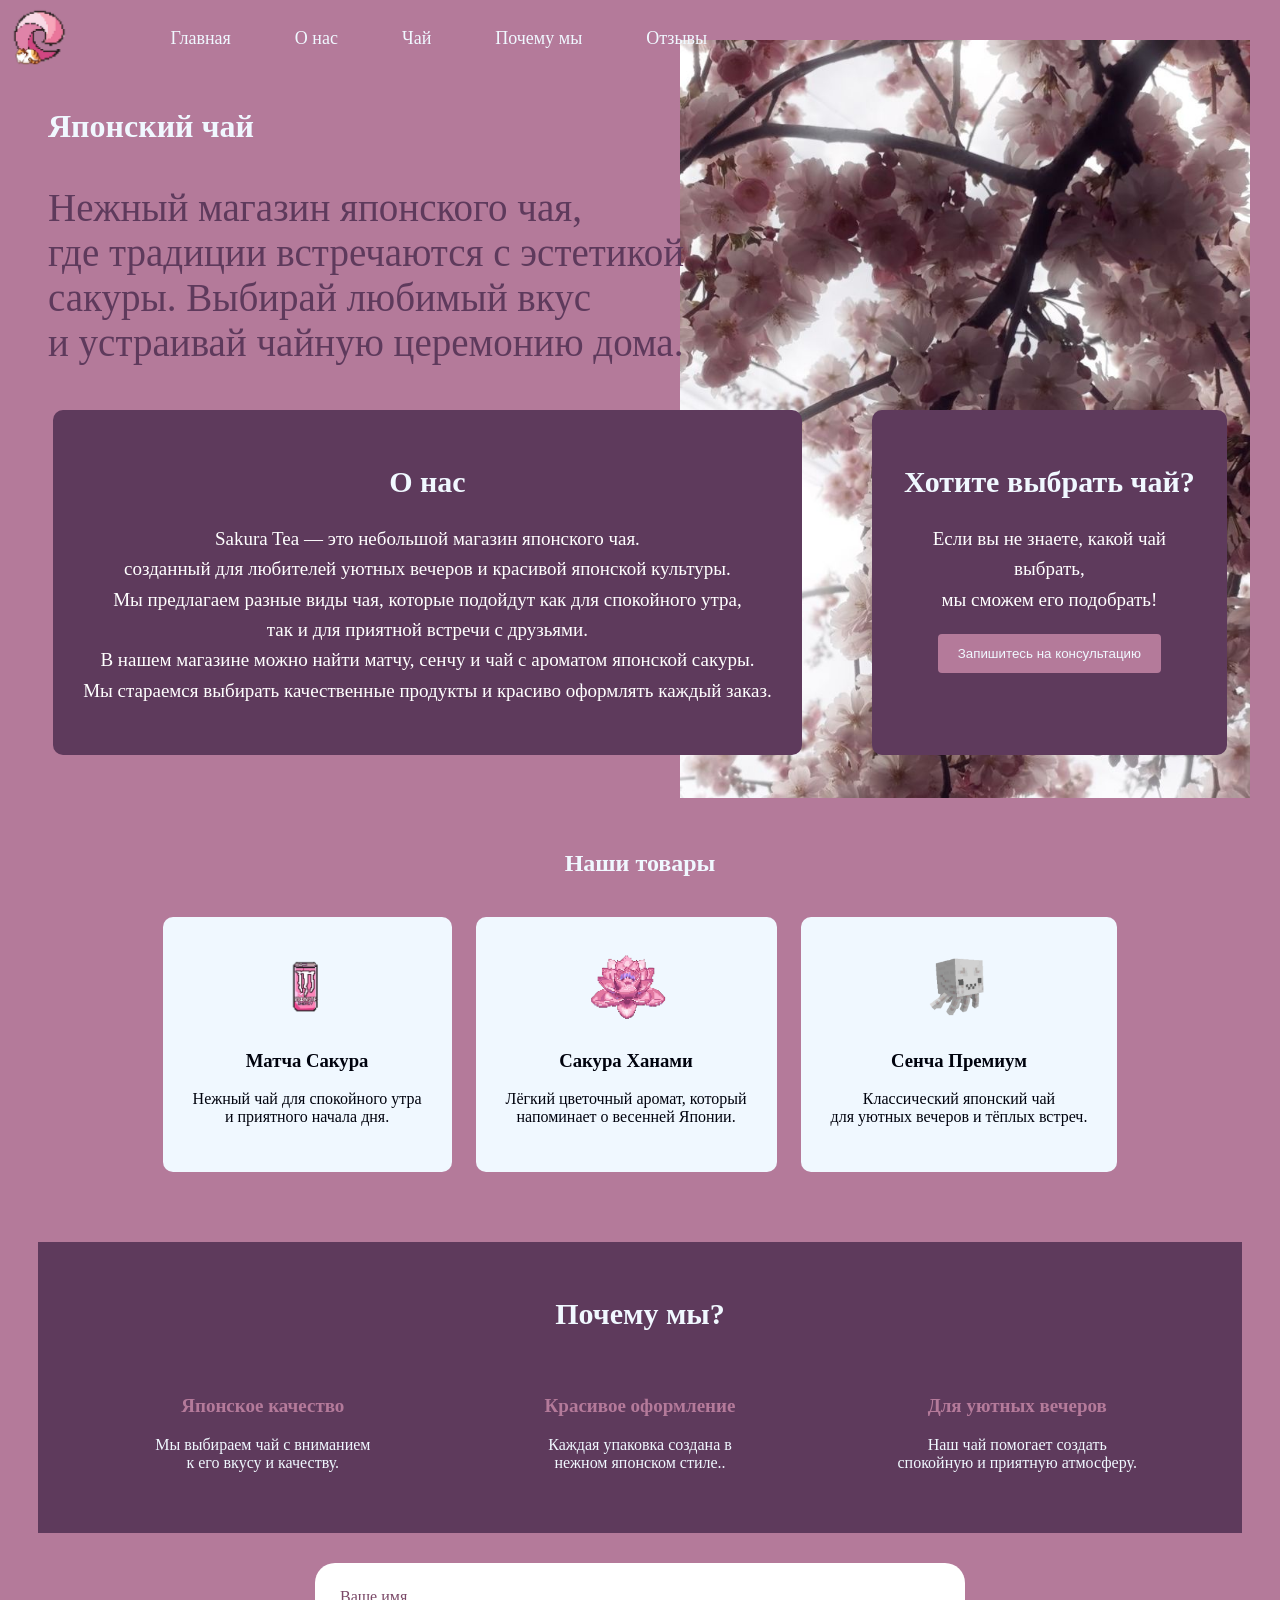
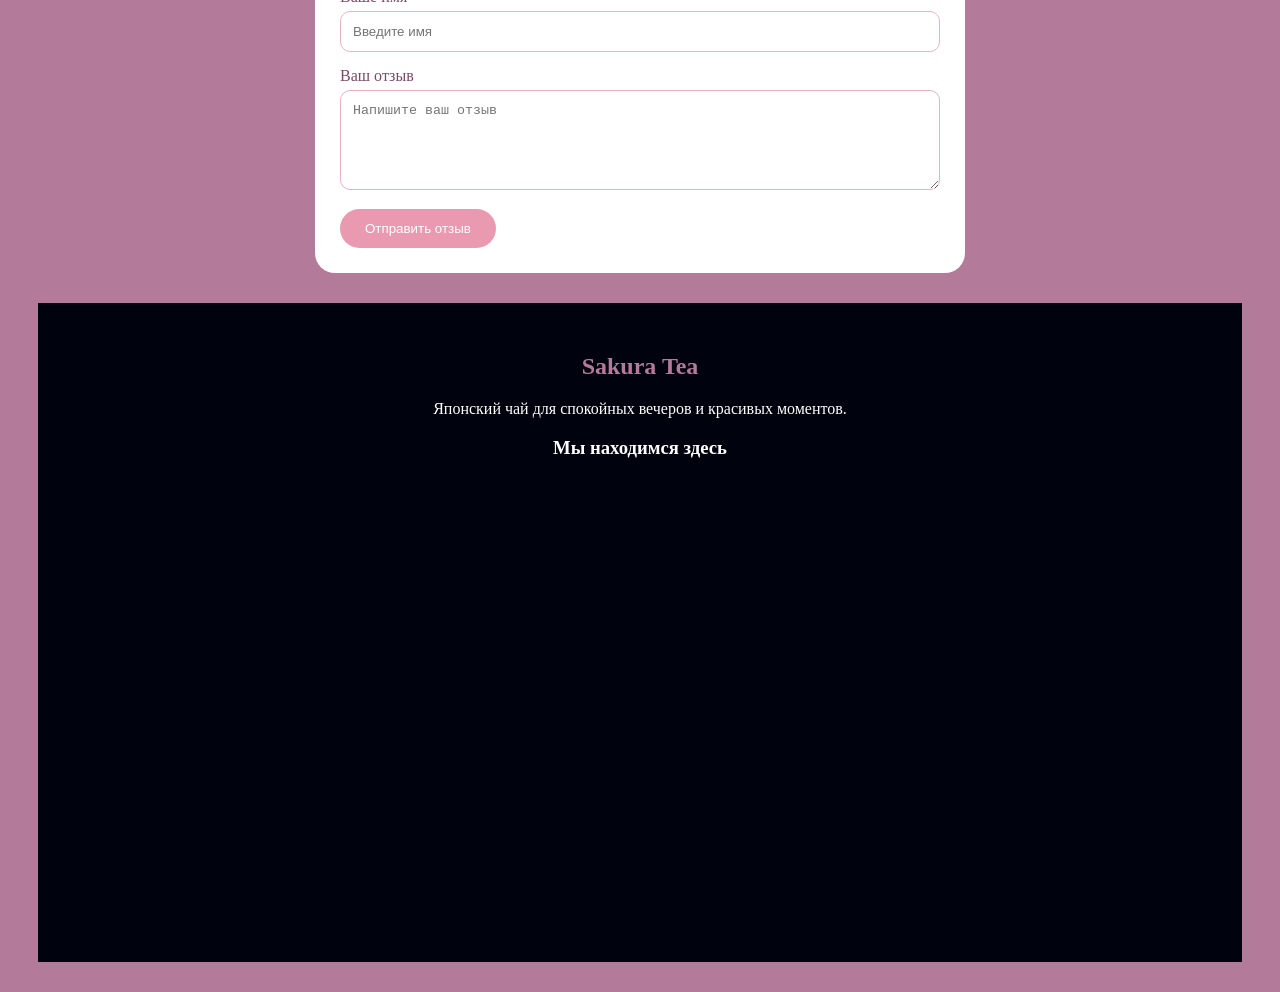
<file: site new/index.html>
<!DOCTYPE html>
<html lang="ru">
<head>
    <meta charset="UTF-8">
    <meta name="viewport" content="width=device-width, initial-scale=1.0">
    <title>Магазин Японский чай</title>
    <link rel="stylesheet" href="style.css">
</head>
<body>
    <header class="header">
        <img class="header__logo" src="img/logo.png" width="60px" height="60px" alt="логотип магазина">
        <nav class="header__nav">
            <a href="#home" class="header__link">Главная</a>
            <a href="#about" class="header__link">О нас</a>
            <a href="#products" class="header__link">Чай</a>
            <a href="#why" class="header__link">Почему мы</a>
            <a href="#review" class="header__link">Отзывы</a>
        </nav>
    </header>

    <main>

        <article id="home">
            <h1>Японский чай</h1>
            <p>Нежный магазин японского чая,<br> 
            где традиции встречаются с эстетикой<br> 
            сакуры. Выбирай любимый вкус<br>
            и устраивай чайную церемонию дома.</p>
            
            <img class="thumbs__png" src="img/thumbs.jpg" 
            alt="#">
        </article>
        <section class="about__block">
            <article class="about">
            <h2>О нас</h2>
            <p>Sakura Tea — это небольшой магазин японского чая.<br>
                созданный для любителей уютных вечеров и красивой японской культуры.<br>
                Мы предлагаем разные виды чая, которые подойдут как для спокойного утра,<br>
                так и для приятной встречи с друзьями.<br>
                В нашем магазине можно найти матчу, сенчу и чай с ароматом японской сакуры.<br>
                Мы стараемся выбирать качественные продукты и красиво оформлять каждый заказ.</p>
            </article>
            <article class="consultation">
                <h2>Хотите выбрать чай?</h2>
                <p>Если вы не знаете, какой чай выбрать,<br>
                мы сможем его подобрать!</p>
                <button>Запишитесь на консультацию</button>
            </article>
        
        </section>

        <section id="products">
            <h2>Наши товары</h2>
            <article>
                <img src="img/web-design.png" alt="фото 1 продукта" width="85px" height="80px">
                <h3>Матча Сакура</h3>
                <p>Нежный чай для спокойного утра<br>
                    и приятного начала дня.</p>
            </article>

           <article>
                <img src="img/social-media.png" alt="фото 2 продукта" width="95px" height="80px">
                <h3>Сакура Ханами</h3>
                <p>Лёгкий цветочный аромат, который<br>
                    напоминает о весенней Японии.</p>
            </article>

            <article>
                <img src="img/digital.png" alt="фото 3 продукта" width="85px" height="80px">
                <h3>Сенча Премиум</h3>
                <p>Классический японский чай<br>
                    для уютных вечеров и тёплых встреч.</p>
            </article>

        </section>

        <section id="why">
            <h2>Почему мы?</h2>
            <article>
                <h3>Японское качество</h3>
                <p>Мы выбираем чай с вниманием<br>
                к его вкусу и качеству.</p>
            </article>
            <article>
                <h3>Красивое оформление</h3>
                <p>Каждая упаковка создана в<br>
                нежном японском стиле..</p>
            </article>
            <article>     
                <h3>Для уютных вечеров</h3>
                <p>Наш чай помогает создать<br>
                спокойную и приятную атмосферу.</p>
            </article>
        </section>

        <section id="review">
            <form class="review-form">
                <label>Ваше имя</label>
                <input type="text" placeholder="Введите имя">
                <label>Ваш отзыв</label>
                <textarea placeholder="Напишите ваш отзыв"></textarea>
                <button type="submit">Отправить отзыв</button>
            </form>
        </section>

        <footer>
            <h2>Sakura Tea</h2>
                <p>Японский чай для спокойных вечеров
                и красивых моментов.</p>
            <article class=footer__map>
                <h3>Мы находимся здесь</h3>
                <iframe
                    src="https://www.google.com/maps/embed?pb=!1m18!1m12!1m3!1d1543.086649184974!2d60.59020133417466!3d56.841585750999215!2m3!1f0!2f0!3f0!3m2!1i1024!2i768!4f13.1!3m3!1m2!1s0x43c16fd7d3bed67f%3A0x4cdbd464cf4229ff!2z0JPQu9Cw0LLQvdGL0Lkg0LPQsNGB0YLRgNC-0LzQvtC70Ls!5e0!3m2!1sru!2sru!4v1789113319624!5m2!1sru!2sru" width="600" height="450" style="border:0;" allowfullscreen="" loading="lazy" referrerpolicy="strict-origin-when-cross-origin">
                </iframe>
            </article>
        </footer>
    </main>
</body>
</html>
</file>
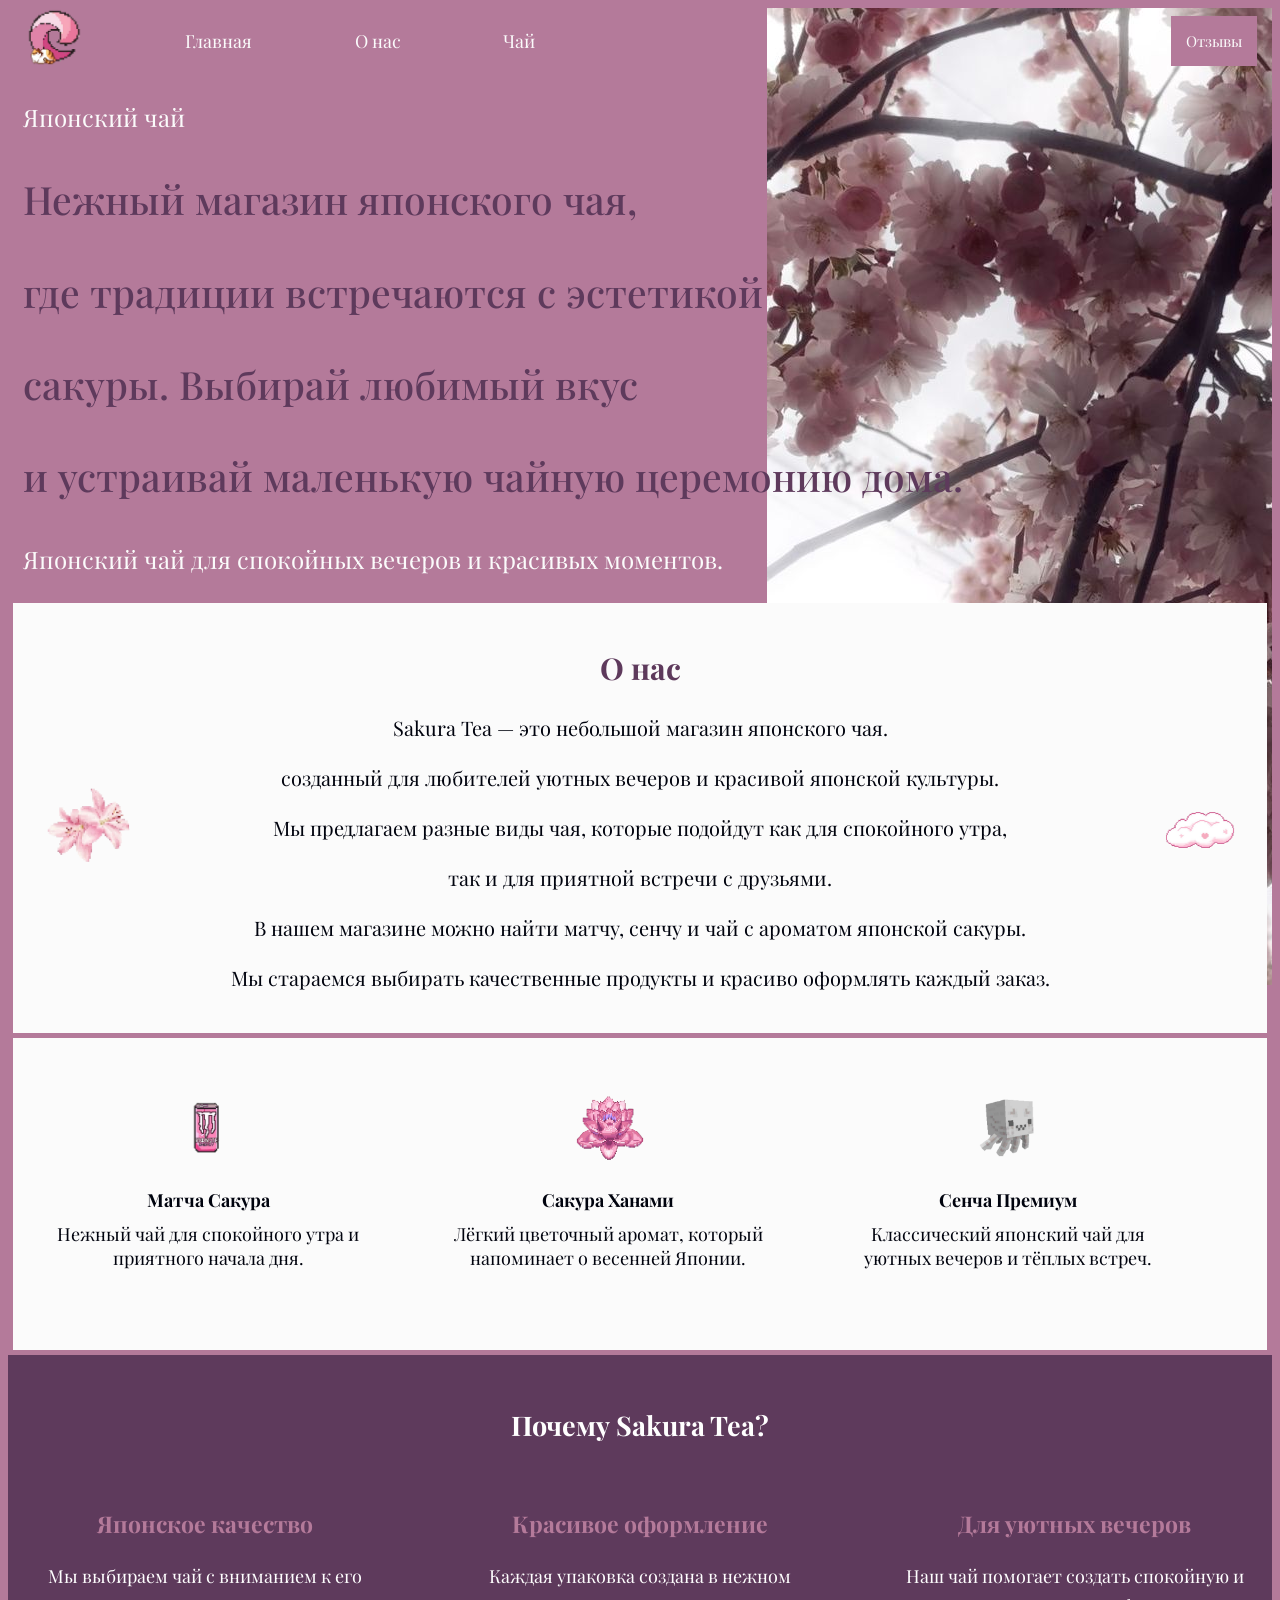
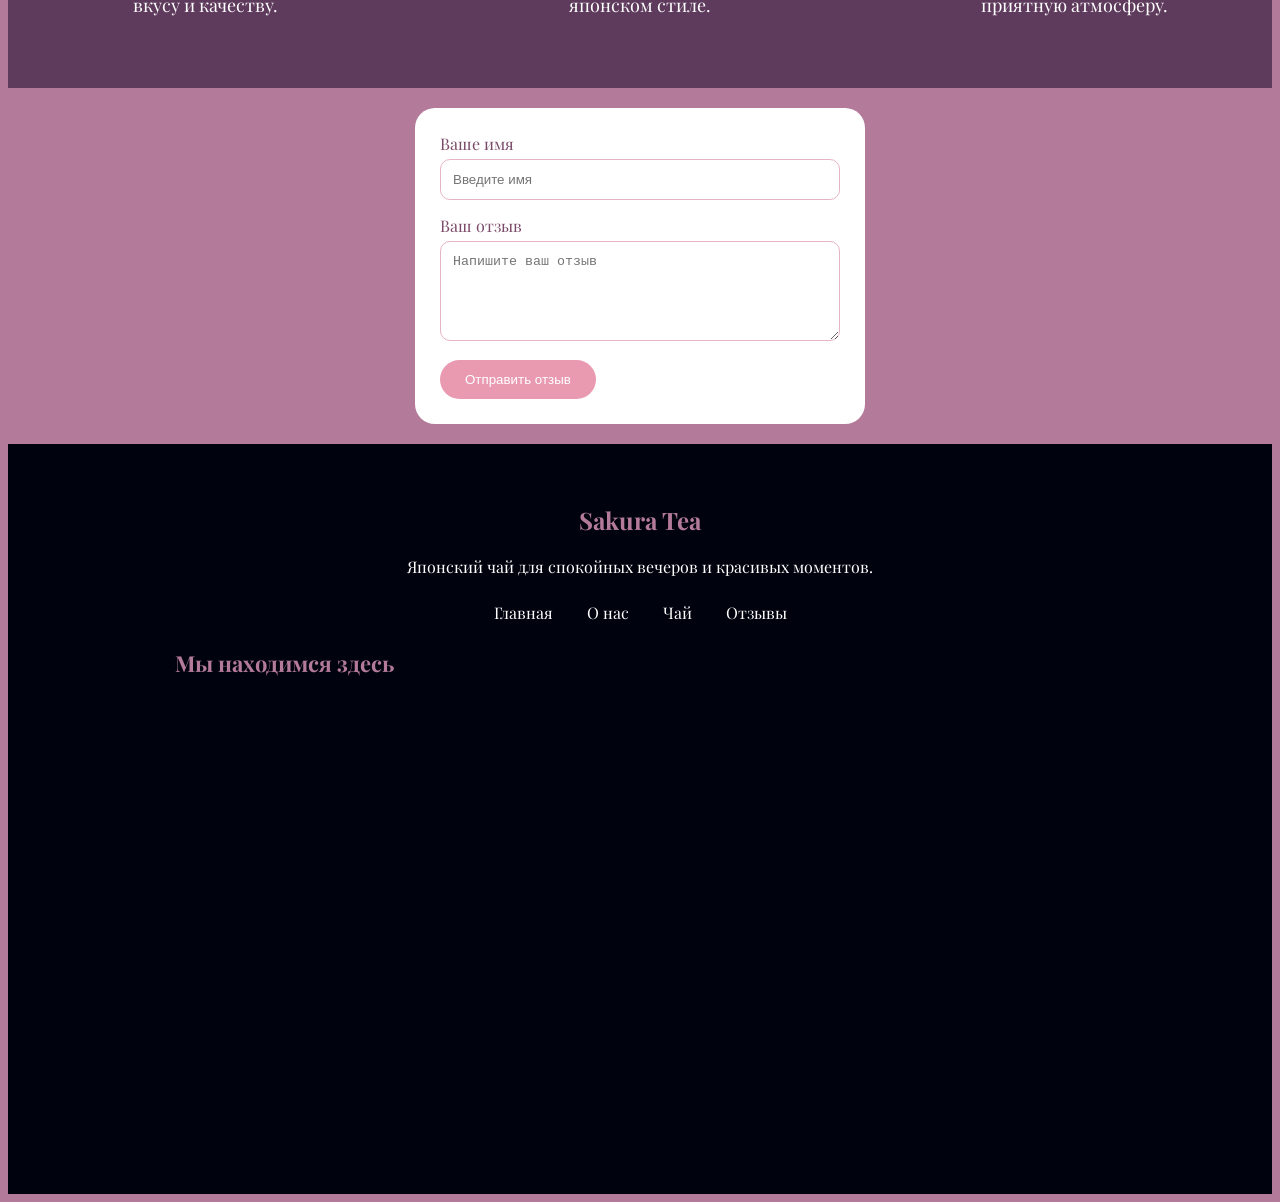
<file: site/index.html>
<!DOCTYPE html>
<html lang="en">
<head>
    <meta charset="UTF-8">
    <meta name="viewport" content="width=device-width, initial-scale=1.0">
    <title>site</title>
    <link rel="stylesheet" href="style.css">
</head>
<body>
    <section class="site">
        <header>
            <div class="container">
                <div class="header">
                    <a href="#" class="header_logo">
                        <img class="logo" src="img/logo.png">
                    </a>
                    <nav class="header_nav">
                        <a href="#home" class="header_link">Главная</a>
                        <a href="#about" class="header_link">О нас</a>
                        <a href="#tea" class="header_link">Чай</a>
                    </nav>
                    <a href="#review" class="header_btn" type="button">Отзывы</a>
                </div>
            </div>
            <div class="site_thumbs">
                <div class="thumbs">
                    <img src="img/thumbs.jpg" alt="#" class="thumbs_png">
                </div>
            </div>
        </header>
        <div class="site_info">
            <div class="container">
            <p class="site_text">Японский чай</p>
            <h1 class="site_title">Нежный магазин японского чая,</h1><h1 class="site_title"> где традиции встречаются с эстетикой </h1><h1 class="site_title">сакуры. Выбирай любимый вкус <h1 class="site_title">и устраивай маленькую чайную церемонию дома.</h1>
            <p class="site_text">Японский чай для спокойных вечеров и красивых моментов.</p>
            </div>
        </div>
        </div>
        <section id="about">
                <h2>О нас</h2>
                <p>Sakura Tea — это небольшой магазин японского чая.</p>
                <p>созданный для любителей уютных вечеров и красивой японской культуры.<p>Мы предлагаем разные виды чая, которые подойдут как для спокойного утра,</p> <p> так и для приятной встречи с друзьями.</p>
                <p>В нашем магазине можно найти матчу, сенчу и чай с ароматом японской сакуры.</p><p>Мы стараемся выбирать качественные продукты и красиво оформлять каждый заказ.</p> 
            </section>

        <div id="tea" class="site_services">
            <div class="container">
                <div class="services">
                    <div class="services_col">
                        <img class="web" src="img/web-design.png" alt="Web Design">
                        <h2 class="services_title">Матча Сакура</h2>
                        <p class="services_text">Нежный чай для спокойного утра и приятного начала дня.</p>
                    </div>
                    <div class="services_col">
                        <img class="web" src="img/social-media.png" alt="social-media">
                        <h2 class="services_title">Сакура Ханами</h2>
                        <p class="services_text">Лёгкий цветочный аромат, который напоминает о весенней Японии.</p>
                    </div>
                    <div class="services_col">
                        <img class="web" src="img/digital.png" alt="digital">
                        <h2 class="services_title">Сенча Премиум</h2>
                        <p class="services_text">Классический японский чай для уютных вечеров и тёплых встреч.</p>
                    </div>
                </div>
            </div>
        </div>
    </section>

    <section class="advantages">
    <h2>Почему Sakura Tea?</h2>
    <div class="advantages-list">
        <img class="decor cloud2" src="img/cloud.png" alt="">
        <img class="decor flower2" src="img/flower1.png" alt="">
        <div>
            <h3>Японское качество</h3>
            <p>
                Мы выбираем чай с вниманием
                к его вкусу и качеству.
            </p>
        </div>
        <div>
            <h3>Красивое оформление</h3>
            <p>
                Каждая упаковка создана в
                нежном японском стиле.
            </p>
        </div>
        <div>
            <h3>Для уютных вечеров</h3>
            <p>
                Наш чай помогает создать
                спокойную и приятную атмосферу.
            </p>
        </div>
    </div>
</section>

    <section id="review">
        <form class="review-form">
            <label>Ваше имя</label>
            <input type="text" placeholder="Введите имя">
            <label>Ваш отзыв</label>
            <textarea placeholder="Напишите ваш отзыв"></textarea>
            <button type="submit">Отправить отзыв</button>
        </form>
    </section>

    <footer>
    <h2>Sakura Tea</h2>
    <p>
        Японский чай для спокойных вечеров
        и красивых моментов.
    </p>
    <div class="footer-links">
        <a href="#home">Главная</a>
        <a href="#about">О нас</a>
        <a href="#tea">Чай</a>
        <a href="#reviews">Отзывы</a>
    </div>
    <div class="footer-map">
        <h3>Мы находимся здесь</h3>
        <iframe
            src="https://www.google.com/maps/embed?pb=!1m18!1m12!1m3!1d1543.086649184974!2d60.59020133417466!3d56.841585750999215!2m3!1f0!2f0!3f0!3m2!1i1024!2i768!4f13.1!3m3!1m2!1s0x43c16fd7d3bed67f%3A0x4cdbd464cf4229ff!2z0JPQu9Cw0LLQvdGL0Lkg0LPQsNGB0YLRgNC-0LzQvtC70Ls!5e0!3m2!1sru!2sru!4v1789113319624!5m2!1sru!2sru" width="600" height="450" style="border:0;" allowfullscreen="" loading="lazy" referrerpolicy="strict-origin-when-cross-origin">
        </iframe>
    </div>
</footer>
</body>
</html>
</file>
<file: site new/style.css>
@import url('https://fonts.googleapis.com/css2?family=Playfair+Display:ital,wght@0,400..900;1,400..900&display=swap');


body {
    background-color: #b47a9a;
    color: #00030e;
    font-family: Cambria, Cochin, Georgia, Times, 'Times New Roman', serif;
}

.header {
    display: flex;
    gap: 8vw;
    justify-content: space-between;
    align-items: center;
    font-size: 18px;
    color: #00030e;
}

.header__nav {
    display: flex;
    flex-grow: 1;
    gap: 5vw;
}
.header__link {
    text-decoration: none;
    color: aliceblue;
}

#home h1{
    color: aliceblue;
    font-size: 32px;
    margin: 40px;
}

#home p{
    color: #5e3a5c;
    font-size: 39px;
    margin: 40px;
}

#home img { 
position: absolute; 
right: 30px; 
top: 40px; 
width: 570px; 
z-index: -1;
}

.about__block {
    display: flex;
    gap: 60px;
    margin: 40px;
}

.about, 
.consultation {
    background-color: #5e3a5c;  
    border-radius: 10px; 
    text-align: center;
    padding: 30px;
    margin: 5px;
}

.about{
    width: 70%;
}

.consultation{
    width: 30%;
}

.about h2,
.consultation h2{
    color: aliceblue;
    font-size: 30px;
}

.about p, 
.consultation p { 
    color: white; 
    font-size: 19px; 
    line-height: 1.6; 
}

.consultation button {
    background-color: #b47a9a;
    color: aliceblue;
    border-radius: 4px;
    cursor: pointer;
    border: none;
    padding: 12px 20px;
}

#products {
    text-align: center;
    padding: 30px;
    margin: 5px;
}

#products h2 {
    color: aliceblue;
    font-size: 24px;
    margin-bottom: 30px;
}

#products article {
    display: inline-block;
    vertical-align: top;
    background-color: aliceblue;
    border-radius: 10px;
    margin: 10px;
    padding: 30px;
}

#why {
    background-color: #5e3a5c;
    color: aliceblue;
    text-align: center;
    padding: 30px;
    margin: 30px;
}

#why h2 {
    color: aliceblue;
    font-size: 30px;
    margin-bottom: 30px;
}
#why h3 {
    color: #b47a9a;
    font-size: 19px;
}

#why p {
    color: aliceblue;
    font-size: 16px;
}

#why article {
    display: inline-block;
    vertical-align: top;
    margin: 15px;
    width: 30%;
}

.review-form {
    width: 600px;
    margin: 20px auto;
    padding: 25px;
    background-color: white;
    border-radius: 20px;
}

.review-form label {
    display: block;
    text-align: left;
    color: #7b4968;
    margin-bottom: 5px;
}

.review-form input,
.review-form textarea {
    width: 100%;
    box-sizing: border-box;
    padding: 12px;
    margin-bottom: 15px;
    border: 1px solid #e5b5c5;
    border-radius: 10px;
}

.review-form textarea {
    height: 100px;
}

.review-form button {
    background-color: #e99ab1;
    color: white;
    border: none;
    padding: 12px 25px;
    border-radius: 20px;
    cursor: pointer;
}

footer {
    background-color: #00030e;
    color: white;
    text-align: center;
    padding: 30px;
    margin: 30px;
}

footer h2 {
    color: #b47a9a;
}

.footer-map {
    width: 40%;
}

.footer-map h3 {
    color: #b47a9a;
    font-size: 22px;
}

.footer-map iframe {
    border-radius: 5px;
}
</file>
<file: site/style.css>
@import url('https://fonts.googleapis.com/css2?family=Playfair+Display:ital,wght@0,400..900;1,400..900&display=swap');

:root {
    --dark: #00030e;
    --primary: #5e3a5c;
    --secondary: #b47a9a;
    --shadow:0 12px 35px rgba(174,91,116,.13);
}

body {
    font-family: "Playfair Display", serif;
    background-color: var(--secondary);
    color: var(--dark);
}

.container {
    max-width: 1600px;
    padding-left: 15px;
    padding-right: 15px;
    margin: 0;
}

/*header */

.header {
    display: flex;
    gap: 8vw;
    justify-content: space-between;
    align-items: center;
    font-size: 18px;
}
.header_nav{
    flex-grow: 1;
    display: flex;
    gap: 8vw;
}

.header_link {
    color: #fbfbfb;
    text-decoration: none;
    transition: .4s;
}

.header_link:hover {
    color: var(--primary);
}

.header_btn {
    font-size: 15px;
    color: #fbfbfb;
    border: none;
    background-color: var(--secondary);
    padding: 15px;
    text-decoration: none;
}

.header_btn:hover {
    color: var(--primary);
}

.site {
    position: relative;
    max-width: 1920px;
    margin: 0 auto;
}

.site_thumbs {
    position: absolute;
    right: 0;
    top: 0;
    height: 100%;
    z-index: -1;
}
.thumbs_img {
    position: absolute;
    top: 50%;
    left: 50%;
}
.thumbs {
    position: relative;
    overflow: hidden;
    width: 505px;
    height: 100%;
}

.site_info {
    color: #fbfbfb;
    font-size: 24px;
}

.site_text {
    line-height: 40px;
}

.site_title {
    font-size: 39px;
    font-weight: 500;
    line-height: 60px;
    color: var(--primary);
}

.site_link {
    color: var(--dark);
    text-decoration: none;
    background-color: var(--primary);
    padding: 20px;
}

.hero_link:after {
    content: "";
    display: block;
    background-size: cover;
    width: 40px;
    height: 40px;
    position: absolute;
    right: 0;
}

.services {
    display: flex;
    gap: 80px;
    font-size: 18px;
    padding: 30px 20px 60px 0;
}

.services_col {
    flex-basis: 320px;
}

.services_title {
    font-size: 18px;
    font-weight: 700;
    margin-bottom: 10px;
}

.services_text {
    margin: 0;
}

.site_services {
    background-color: #fbfbfb;
}

.logo {
    width: 60px;
    height: 60px;
}

.web {
    width: 85px;
    height: 80px;
    padding: 5;
    
}

#about {
    background-color: #fbfbfb;
    text-align: center;
    padding: 20px;
    margin: 5px;
}

#about h2 {
    color: var(--primary);
    font-size: 30px;
}

#about p {
    color: var(--dark);
    font-size: 20px;
    line-height: 1.5;
}

#tea {
    background-color: #fbfbfb;
    text-align: center;
    padding: 20px;
    margin: 5px;
}

.advantages {
    background-color: #5e3a5c;
    color: white;
    gap: 80px;
    font-size: 18px;
    padding: 30px 0;
}

.advantages h2 {
    color: #ffffff;
    text-align: center;
}

.advantages-list {
    display: flex;
    justify-content: space-between;
    gap: 40px;
}

.advantages-list div {
    text-align: center;
    width: 33%;
    padding: 20px;
}

.advantages-list h3 {
    color: #b47a9a;
    font-size: 23px;
}

.advantages-list p {
    line-height: 1.6;
}

.decor {
    position: absolute;
    width: 100px;
}

/* облачко сверху слева */

.cloud1 {
    top: 30px;
    left: 30px;
}

/* цветочек сверху справа */

.flower1 {
    top: 50px;
    right: 40px;
}

/* облачко снизу справа */

.cloud2 {
    bottom: 20px;
    right: 30px;
}

/* цветочек снизу слева */

.flower2 {
    bottom: 30px;
    left: 40px;
}

#reviews {
    background-color: #fff0f5;
    padding: 50px;
    text-align: center;
}

#reviews h2 {
    color: #7b4968;
    font-size: 30px;
}

.review-form {
    width: 400px;
    margin: 20px auto;
    padding: 25px;
    background-color: white;
    border-radius: 20px;
}

.review-form label {
    display: block;
    text-align: left;
    color: #7b4968;
    margin-bottom: 5px;
}

.review-form input,
.review-form textarea {
    width: 100%;
    box-sizing: border-box;
    padding: 12px;
    margin-bottom: 15px;
    border: 1px solid #e5b5c5;
    border-radius: 10px;
}

.review-form textarea {
    height: 100px;
}

.review-form button {
    background-color: #e99ab1;
    color: white;
    border: none;
    padding: 12px 25px;
    border-radius: 20px;
    cursor: pointer;
}

footer {
    background-color: #00030e;
    color: white;
    text-align: center;
    padding: 40px;
}

footer h2 {
    color: #b47a9a;
}

.footer-links {
    margin: 25px;
}

.footer-links a {
    color: white;
    text-decoration: none;
    margin: 15px;
}

.footer-links a:hover {
    color: #b47a9a;
}

.footer-map {
    width: 40%;
}

.footer-map h3 {
    color: #b47a9a;
    font-size: 22px;
}

.footer-map iframe {
    border-radius: 5px;
}
</file>
